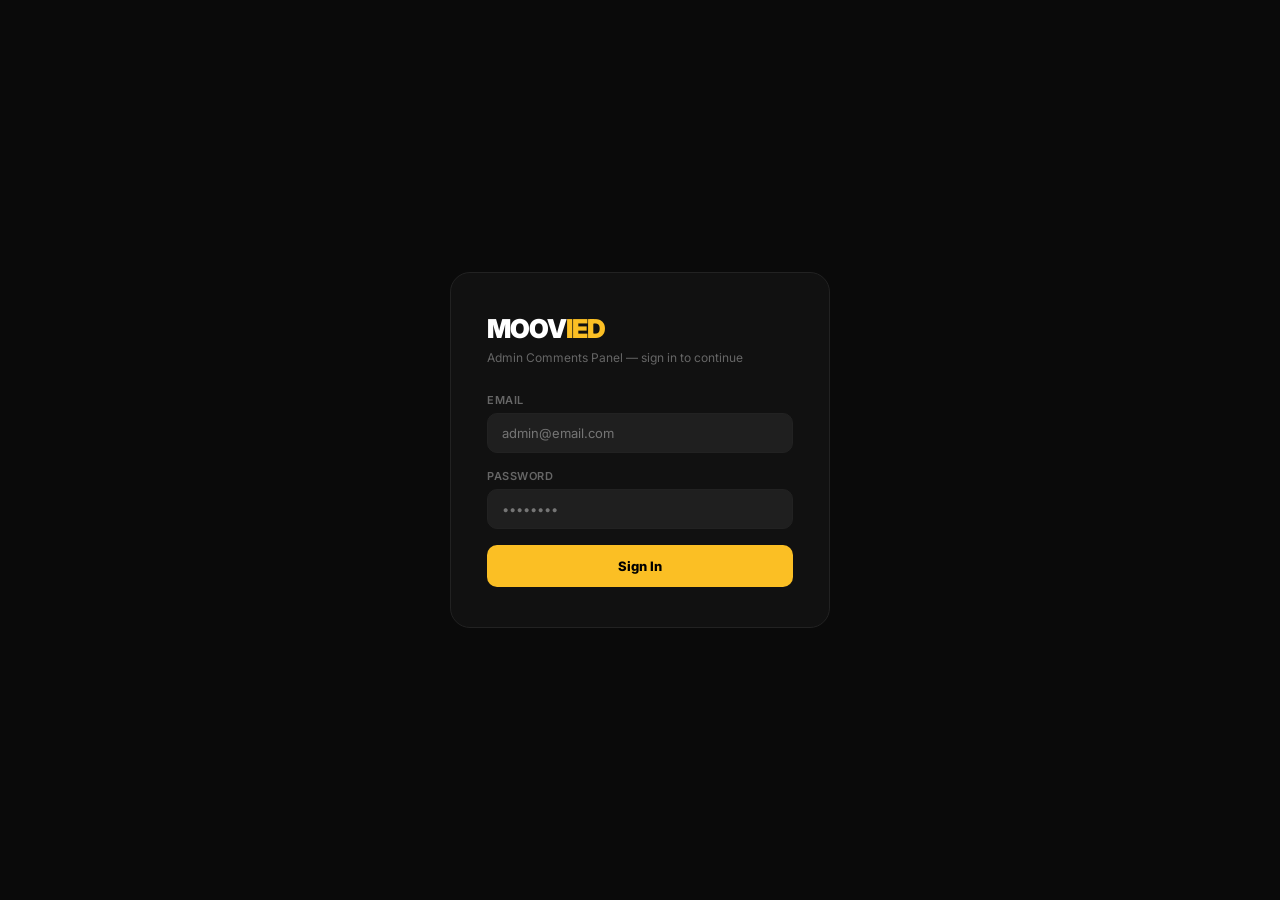
<file: admin-comments.html>
<!DOCTYPE html>
<html lang="en">
<head>
<meta charset="UTF-8"/>
<meta name="viewport" content="width=device-width, initial-scale=1.0"/>
<title>MOOVIED — Admin Comments</title>
<link rel="icon" type="image/svg+xml" href="/Admin-Log-Sync/favicon.svg"/>
<link rel="preconnect" href="https://fonts.googleapis.com"/>
<link href="https://fonts.googleapis.com/css2?family=Inter:wght@400;500;600;700;800;900&display=swap" rel="stylesheet"/>
<style>
*{margin:0;padding:0;box-sizing:border-box}
:root{
  --bg:#0a0a0a;--surface:#111;--surface2:#171717;--border:#222;
  --text:#fff;--muted:#666;--dim:#333;
  --accent:#FBBF24;--accent-dim:rgba(251,191,36,.12);
  --red:#ef4444;--red-dim:rgba(239,68,68,.12);
  --green:#22c55e;--green-dim:rgba(34,197,94,.12);
  --blue:#3b82f6;--blue-dim:rgba(59,130,246,.12);
}
html,body{height:100%;background:var(--bg);color:var(--text);font-family:'Inter',sans-serif;font-size:14px}
a{color:inherit;text-decoration:none}

/* ── Scrollbar ── */
::-webkit-scrollbar{width:6px;height:6px}
::-webkit-scrollbar-track{background:transparent}
::-webkit-scrollbar-thumb{background:var(--dim);border-radius:9px}

/* ── Login overlay ── */
#login-screen{
  position:fixed;inset:0;z-index:999;background:var(--bg);
  display:flex;align-items:center;justify-content:center;padding:16px;
}
.login-card{
  background:var(--surface);border:1px solid var(--border);border-radius:20px;
  padding:40px 36px;width:100%;max-width:380px;
}
.login-logo{font-size:26px;font-weight:900;letter-spacing:-1px;margin-bottom:6px}
.login-logo span{color:var(--accent)}
.login-sub{font-size:12px;color:var(--muted);margin-bottom:28px}
.field{margin-bottom:16px}
.field label{display:block;font-size:11px;font-weight:600;color:var(--muted);margin-bottom:6px;text-transform:uppercase;letter-spacing:.5px}
.field input{
  width:100%;background:rgba(255,255,255,.06);border:1px solid var(--border);
  color:var(--text);border-radius:10px;padding:11px 14px;font-size:13px;outline:none;
  transition:border-color .2s;font-family:inherit;
}
.field input:focus{border-color:rgba(251,191,36,.5)}
.btn-primary{
  width:100%;background:var(--accent);color:#000;font-weight:800;
  border:none;border-radius:10px;padding:13px;font-size:13px;cursor:pointer;
  transition:opacity .2s;font-family:inherit;
}
.btn-primary:hover{opacity:.88}
.btn-primary:disabled{opacity:.45;cursor:not-allowed}
#login-error{
  display:none;background:var(--red-dim);border:1px solid rgba(239,68,68,.3);
  color:var(--red);font-size:12px;border-radius:8px;padding:10px 12px;margin-top:12px;
}

/* ── App shell ── */
#app{display:none;height:100%;flex-direction:column}
.topbar{
  height:56px;background:var(--surface);border-bottom:1px solid var(--border);
  display:flex;align-items:center;padding:0 24px;gap:16px;flex-shrink:0;
  position:sticky;top:0;z-index:10;
}
.topbar-logo{font-size:18px;font-weight:900;letter-spacing:-0.5px}
.topbar-logo span{color:var(--accent)}
.topbar-sep{width:1px;height:20px;background:var(--border)}
.topbar-title{font-size:13px;font-weight:600;color:var(--muted)}
.topbar-spacer{flex:1}
.topbar-user{font-size:12px;color:var(--muted)}
.btn-logout{
  background:transparent;border:1px solid var(--border);color:var(--muted);
  border-radius:8px;padding:6px 12px;font-size:12px;cursor:pointer;
  font-family:inherit;transition:all .2s;
}
.btn-logout:hover{border-color:var(--red);color:var(--red)}

/* ── Main ── */
.main{flex:1;overflow:auto;padding:24px}
.page-header{display:flex;align-items:center;gap:12px;margin-bottom:20px;flex-wrap:wrap}
.page-header h1{font-size:20px;font-weight:800}
.count-badge{
  background:var(--accent-dim);border:1px solid rgba(251,191,36,.25);
  color:var(--accent);font-size:11px;font-weight:700;
  border-radius:99px;padding:3px 10px;
}
.spacer{flex:1}
.search-wrap{position:relative}
.search-wrap input{
  background:var(--surface);border:1px solid var(--border);color:var(--text);
  border-radius:10px;padding:9px 14px 9px 36px;font-size:13px;outline:none;
  width:240px;font-family:inherit;transition:border-color .2s;
}
.search-wrap input:focus{border-color:rgba(251,191,36,.4)}
.search-icon{position:absolute;left:11px;top:50%;transform:translateY(-50%);opacity:.4;pointer-events:none}
.filter-wrap{display:flex;gap:8px;align-items:center;flex-wrap:wrap}
.filter-btn{
  background:var(--surface);border:1px solid var(--border);color:var(--muted);
  border-radius:8px;padding:7px 12px;font-size:12px;font-weight:600;cursor:pointer;
  font-family:inherit;transition:all .2s;
}
.filter-btn.active,.filter-btn:hover{border-color:var(--accent);color:var(--accent);background:var(--accent-dim)}
.btn-refresh{
  background:var(--surface);border:1px solid var(--border);color:var(--muted);
  border-radius:8px;padding:8px 14px;font-size:12px;font-weight:600;cursor:pointer;
  font-family:inherit;transition:all .2s;display:flex;align-items:center;gap:6px;
}
.btn-refresh:hover{border-color:rgba(255,255,255,.3);color:var(--text)}
.btn-refresh svg{transition:transform .5s}
.btn-refresh.spinning svg{transform:rotate(360deg)}

/* ── Stats bar ── */
.stats-bar{
  display:flex;gap:12px;margin-bottom:20px;flex-wrap:wrap;
}
.stat-card{
  background:var(--surface);border:1px solid var(--border);border-radius:12px;
  padding:14px 18px;flex:1;min-width:120px;
}
.stat-val{font-size:22px;font-weight:800;margin-bottom:2px}
.stat-label{font-size:11px;color:var(--muted);font-weight:500}
.stat-card.accent .stat-val{color:var(--accent)}
.stat-card.red .stat-val{color:var(--red)}
.stat-card.blue .stat-val{color:var(--blue)}
.stat-card.green .stat-val{color:var(--green)}

/* ── Table ── */
.table-wrap{background:var(--surface);border:1px solid var(--border);border-radius:16px;overflow:hidden}
.table-header{
  display:grid;grid-template-columns:1fr 130px 90px 90px 100px 140px;
  padding:10px 16px;border-bottom:1px solid var(--border);
  font-size:10px;font-weight:700;color:var(--muted);text-transform:uppercase;letter-spacing:.6px;
  gap:8px;
}
.comment-row{
  display:grid;grid-template-columns:1fr 130px 90px 90px 100px 140px;
  padding:12px 16px;border-bottom:1px solid rgba(255,255,255,.04);
  gap:8px;align-items:start;transition:background .15s;
}
.comment-row:last-child{border-bottom:none}
.comment-row:hover{background:rgba(255,255,255,.025)}
.comment-row.reply-row{background:rgba(251,191,36,.03)}

/* content cell */
.cell-content{}
.comment-content{
  font-size:13px;color:var(--text);line-height:1.5;word-break:break-word;
  margin-bottom:6px;
}
.reply-badge{
  display:inline-flex;align-items:center;gap:4px;
  background:rgba(251,191,36,.1);border:1px solid rgba(251,191,36,.2);
  color:var(--accent);font-size:10px;font-weight:600;border-radius:5px;
  padding:2px 7px;margin-bottom:5px;
}
.content-meta{display:flex;gap:8px;align-items:center;flex-wrap:wrap;margin-top:4px}
.meta-pill{
  font-size:10px;color:var(--muted);background:rgba(255,255,255,.05);
  border-radius:5px;padding:2px 7px;
}
.likes-pill{
  font-size:10px;color:var(--accent);background:var(--accent-dim);
  border-radius:5px;padding:2px 7px;
}
.edited-pill{
  font-size:10px;color:var(--blue);background:var(--blue-dim);
  border-radius:5px;padding:2px 7px;
}

/* other cells */
.cell{font-size:12px;color:var(--muted);overflow:hidden;text-overflow:ellipsis;word-break:break-all}
.cell strong{color:var(--text);display:block;font-weight:600;font-size:12px;margin-bottom:1px}

/* actions */
.cell-actions{display:flex;gap:6px;align-items:flex-start;padding-top:2px}
.btn-edit,.btn-delete{
  border:none;border-radius:7px;padding:5px 10px;font-size:11px;
  font-weight:700;cursor:pointer;font-family:inherit;transition:all .2s;white-space:nowrap;
}
.btn-edit{background:var(--blue-dim);color:var(--blue)}
.btn-edit:hover{background:rgba(59,130,246,.25)}
.btn-delete{background:var(--red-dim);color:var(--red)}
.btn-delete:hover{background:rgba(239,68,68,.25)}

/* ── Edit modal ── */
.modal-bg{
  display:none;position:fixed;inset:0;z-index:200;
  background:rgba(0,0,0,.8);backdrop-filter:blur(6px);
  align-items:center;justify-content:center;padding:16px;
}
.modal-bg.open{display:flex}
.modal{
  background:var(--surface);border:1px solid var(--border);border-radius:18px;
  width:100%;max-width:560px;overflow:hidden;
}
.modal-head{
  padding:20px 24px 16px;border-bottom:1px solid var(--border);
  display:flex;align-items:center;justify-content:space-between;
}
.modal-head h3{font-size:16px;font-weight:800}
.modal-close{
  background:transparent;border:none;color:var(--muted);cursor:pointer;
  padding:4px;border-radius:6px;display:flex;align-items:center;
  transition:color .2s;
}
.modal-close:hover{color:var(--text)}
.modal-body{padding:20px 24px}
.modal-info{
  background:var(--surface2);border:1px solid var(--border);border-radius:10px;
  padding:12px 14px;margin-bottom:16px;
  display:grid;grid-template-columns:1fr 1fr;gap:8px;
}
.modal-info-item{}
.modal-info-label{font-size:10px;color:var(--muted);font-weight:600;text-transform:uppercase;margin-bottom:2px}
.modal-info-val{font-size:12px;color:var(--text)}
.modal-body label{display:block;font-size:11px;font-weight:700;color:var(--muted);text-transform:uppercase;letter-spacing:.5px;margin-bottom:6px}
.modal-body textarea{
  width:100%;background:rgba(255,255,255,.06);border:1px solid var(--border);
  color:var(--text);border-radius:10px;padding:12px 14px;font-size:13px;
  outline:none;resize:vertical;min-height:100px;font-family:inherit;line-height:1.6;
  transition:border-color .2s;
}
.modal-body textarea:focus{border-color:rgba(251,191,36,.4)}
.modal-foot{
  padding:14px 24px 20px;display:flex;gap:8px;justify-content:flex-end;
}
.btn-cancel{
  background:transparent;border:1px solid var(--border);color:var(--muted);
  border-radius:9px;padding:9px 18px;font-size:13px;font-weight:600;
  cursor:pointer;font-family:inherit;transition:all .2s;
}
.btn-cancel:hover{border-color:rgba(255,255,255,.3);color:var(--text)}
.btn-save{
  background:var(--accent);color:#000;font-weight:800;
  border:none;border-radius:9px;padding:9px 20px;font-size:13px;
  cursor:pointer;font-family:inherit;transition:opacity .2s;
}
.btn-save:hover{opacity:.85}
.btn-save:disabled{opacity:.45;cursor:not-allowed}

/* ── Delete confirm modal ── */
.del-modal-body{padding:20px 24px}
.del-modal-body p{font-size:13px;color:var(--muted);line-height:1.6;margin-bottom:10px}
.del-preview{
  background:var(--surface2);border:1px solid var(--border);border-radius:10px;
  padding:12px 14px;font-size:13px;color:var(--text);line-height:1.5;
  max-height:80px;overflow:hidden;text-overflow:ellipsis;
}

/* ── Toast ── */
.toast-wrap{position:fixed;bottom:24px;right:24px;z-index:500;display:flex;flex-direction:column;gap:8px;pointer-events:none}
.toast{
  background:var(--surface);border:1px solid var(--border);color:var(--text);
  border-radius:12px;padding:12px 16px;font-size:13px;font-weight:500;
  display:flex;align-items:center;gap:10px;min-width:220px;max-width:340px;
  box-shadow:0 8px 32px rgba(0,0,0,.5);
  animation:slideIn .25s ease;
}
@keyframes slideIn{from{opacity:0;transform:translateY(12px)}to{opacity:1;transform:translateY(0)}}
.toast.success{border-color:rgba(34,197,94,.3)}
.toast.error{border-color:rgba(239,68,68,.3)}
.toast-dot{width:8px;height:8px;border-radius:50%;flex-shrink:0}
.toast.success .toast-dot{background:var(--green)}
.toast.error .toast-dot{background:var(--red)}

/* ── Empty / Loading ── */
.state-box{padding:60px 24px;text-align:center}
.state-box svg{opacity:.25;margin-bottom:14px}
.state-box p{color:var(--muted);font-size:14px}
.state-box small{color:var(--dim);font-size:12px;margin-top:6px;display:block}
.spinner{
  width:36px;height:36px;border:3px solid var(--border);border-top-color:var(--accent);
  border-radius:50%;animation:spin .7s linear infinite;margin:0 auto 14px;
}
@keyframes spin{to{transform:rotate(360deg)}}

@media(max-width:900px){
  .table-header,.comment-row{grid-template-columns:1fr 100px 100px}
  .comment-row>*:nth-child(3),.comment-row>*:nth-child(4),.comment-row>*:nth-child(5),
  .table-header>*:nth-child(3),.table-header>*:nth-child(4),.table-header>*:nth-child(5){display:none}
}
@media(max-width:600px){
  .topbar{padding:0 16px}
  .main{padding:16px}
  .table-header,.comment-row{grid-template-columns:1fr 100px}
  .comment-row>*:nth-child(2),.table-header>*:nth-child(2){display:none}
  .search-wrap input{width:100%}
  .page-header{flex-direction:column;align-items:flex-start}
  .modal-info{grid-template-columns:1fr}
}
</style>
</head>
<body>

<!-- ══ LOGIN SCREEN ══ -->
<div id="login-screen">
  <div class="login-card">
    <div class="login-logo">MOOV<span>IED</span></div>
    <div class="login-sub">Admin Comments Panel — sign in to continue</div>
    <form onsubmit="doLogin();return false;">
    <div class="field">
      <label>Email</label>
      <input type="email" id="login-email" placeholder="admin@email.com" autocomplete="email"/>
    </div>
    <div class="field">
      <label>Password</label>
      <input type="password" id="login-pass" placeholder="••••••••" autocomplete="current-password"/>
    </div>
    <button type="submit" class="btn-primary" id="login-btn">Sign In</button>
    </form>
    <div id="login-error"></div>
  </div>
</div>

<!-- ══ APP ══ -->
<div id="app">

  <!-- Top bar -->
  <div class="topbar">
    <div class="topbar-logo">MOOV<span>IED</span></div>
    <div class="topbar-sep"></div>
    <div class="topbar-title">Comments Admin</div>
    <div class="topbar-spacer"></div>
    <div class="topbar-user" id="topbar-user"></div>
    <button class="btn-logout" onclick="logout()">Sign out</button>
  </div>

  <!-- Main -->
  <div class="main">

    <!-- Stats -->
    <div class="stats-bar" id="stats-bar">
      <div class="stat-card accent"><div class="stat-val" id="stat-total">—</div><div class="stat-label">Total Comments</div></div>
      <div class="stat-card blue"><div class="stat-val" id="stat-replies">—</div><div class="stat-label">Replies</div></div>
      <div class="stat-card green"><div class="stat-val" id="stat-likes">—</div><div class="stat-label">Total Likes</div></div>
      <div class="stat-card red"><div class="stat-val" id="stat-edited">—</div><div class="stat-label">Edited</div></div>
    </div>

    <!-- Header -->
    <div class="page-header">
      <h1>All Comments</h1>
      <span class="count-badge" id="count-badge">0</span>
      <div class="spacer"></div>
      <div class="filter-wrap">
        <div class="search-wrap">
          <svg class="search-icon" width="14" height="14" viewBox="0 0 24 24" fill="none" stroke="currentColor" stroke-width="2"><circle cx="11" cy="11" r="8"/><path d="M21 21l-4.35-4.35"/></svg>
          <input type="text" id="search-input" placeholder="Search comments…" oninput="applyFilters()"/>
        </div>
        <button class="filter-btn active" data-filter="all" onclick="setFilter('all',this)">All</button>
        <button class="filter-btn" data-filter="comments" onclick="setFilter('comments',this)">Comments</button>
        <button class="filter-btn" data-filter="replies" onclick="setFilter('replies',this)">Replies</button>
        <button class="btn-refresh" id="refresh-btn" onclick="loadComments()">
          <svg width="13" height="13" viewBox="0 0 24 24" fill="none" stroke="currentColor" stroke-width="2.5"><polyline points="23 4 23 10 17 10"/><path d="M20.49 15a9 9 0 1 1-2.12-9.36L23 10"/></svg>
          Refresh
        </button>
      </div>
    </div>

    <!-- Table -->
    <div class="table-wrap" id="table-wrap">
      <div class="table-header">
        <div>Comment</div>
        <div>User</div>
        <div>Movie ID</div>
        <div>Date</div>
        <div>Likes</div>
        <div>Actions</div>
      </div>
      <div id="comments-list">
        <div class="state-box">
          <div class="spinner"></div>
          <p>Loading comments…</p>
        </div>
      </div>
    </div>

  </div><!-- /main -->
</div><!-- /app -->

<!-- ══ EDIT MODAL ══ -->
<div class="modal-bg" id="edit-modal">
  <div class="modal">
    <div class="modal-head">
      <h3>Edit Comment</h3>
      <button class="modal-close" onclick="closeEdit()">
        <svg width="18" height="18" viewBox="0 0 24 24" fill="none" stroke="currentColor" stroke-width="2.5"><line x1="18" y1="6" x2="6" y2="18"/><line x1="6" y1="6" x2="18" y2="18"/></svg>
      </button>
    </div>
    <div class="modal-body">
      <div class="modal-info" id="edit-meta"></div>
      <label>Comment Content</label>
      <textarea id="edit-textarea" rows="5" placeholder="Edit the comment here…"></textarea>
    </div>
    <div class="modal-foot">
      <button class="btn-cancel" onclick="closeEdit()">Cancel</button>
      <button class="btn-save" id="edit-save-btn" onclick="saveEdit()">Save Changes</button>
    </div>
  </div>
</div>

<!-- ══ DELETE CONFIRM MODAL ══ -->
<div class="modal-bg" id="delete-modal">
  <div class="modal">
    <div class="modal-head">
      <h3>Delete Comment</h3>
      <button class="modal-close" onclick="closeDelete()">
        <svg width="18" height="18" viewBox="0 0 24 24" fill="none" stroke="currentColor" stroke-width="2.5"><line x1="18" y1="6" x2="6" y2="18"/><line x1="6" y1="6" x2="18" y2="18"/></svg>
      </button>
    </div>
    <div class="del-modal-body">
      <p>Are you sure you want to permanently delete this comment? This action cannot be undone and will also sync the change to GitHub.</p>
      <div class="del-preview" id="delete-preview"></div>
    </div>
    <div class="modal-foot">
      <button class="btn-cancel" onclick="closeDelete()">Cancel</button>
      <button class="btn-save" id="delete-confirm-btn" style="background:var(--red);color:#fff" onclick="confirmDelete()">Delete</button>
    </div>
  </div>
</div>

<!-- ══ TOASTS ══ -->
<div class="toast-wrap" id="toast-wrap"></div>

<script>
// ── Config ────────────────────────────────────────────────────────────────────
const GAS_URLS = [
  "https://script.google.com/macros/s/AKfycbzZEAcXt4lp0t_FVdIgJR2dKQARlIdY8MkuHjwxfadN5Wpj4v7GOQr1Xo7OhQWd3h8k/exec",
  "https://script.google.com/macros/s/AKfycbwZh3CodBYIMDCqIFKQhT28FkRHYpaoQUNlRsstxZf8eMO_GjPpr4zCMsLbQ5-aGA3v8g/exec"
];
const ADMIN_EMAIL = "rawindunethsara93@gmail.com";
const STORAGE_KEY = "moovied_admin_comments_user";

// ── State ─────────────────────────────────────────────────────────────────────
let allComments = [];
let filtered    = [];
let activeFilter = "all";
let editingId   = null;
let deletingId  = null;
let gasUrl      = GAS_URLS[0];

// ── GAS helpers ───────────────────────────────────────────────────────────────
async function gasGet(params) {
  const url = gasUrl + "?" + new URLSearchParams(params);
  const r = await fetch(url);
  return r.json();
}
async function gasPost(body) {
  const r = await fetch(gasUrl, {
    method: "POST",
    headers: { "Content-Type": "application/json" },
    body: JSON.stringify(body)
  });
  return r.json();
}

// Try both GAS URLs, use whichever responds first
async function resolveGasUrl() {
  for (const url of GAS_URLS) {
    try {
      const r = await fetch(url + "?action=getStats", { signal: AbortSignal.timeout(6000) });
      if (r.ok) { gasUrl = url; return; }
    } catch {}
  }
}

// ── Auth ──────────────────────────────────────────────────────────────────────
async function doLogin() {
  const email = document.getElementById("login-email").value.trim();
  const pass  = document.getElementById("login-pass").value;
  const btn   = document.getElementById("login-btn");
  const errEl = document.getElementById("login-error");

  if (!email || !pass) { showLoginError("Please enter your email and password."); return; }
  if (email !== ADMIN_EMAIL) { showLoginError("This account does not have admin access."); return; }

  btn.disabled = true;
  btn.textContent = "Signing in…";
  errEl.style.display = "none";

  try {
    await resolveGasUrl();
    const res = await gasPost({ action: "loginUser", email, password: pass });
    if (!res.success) { showLoginError(res.error || "Invalid credentials."); return; }
    if (res.user.email !== ADMIN_EMAIL) { showLoginError("This account does not have admin access."); return; }

    localStorage.setItem(STORAGE_KEY, JSON.stringify(res.user));
    startApp(res.user);
  } catch (err) {
    showLoginError("Connection error. Please try again.");
  } finally {
    btn.disabled = false;
    btn.textContent = "Sign In";
  }
}

function showLoginError(msg) {
  const el = document.getElementById("login-error");
  el.textContent = msg;
  el.style.display = "block";
}

function logout() {
  localStorage.removeItem(STORAGE_KEY);
  location.reload();
}

// ── Boot ──────────────────────────────────────────────────────────────────────
window.addEventListener("DOMContentLoaded", async () => {

  const saved = localStorage.getItem(STORAGE_KEY);
  if (saved) {
    try {
      const user = JSON.parse(saved);
      if (user.email === ADMIN_EMAIL) {
        await resolveGasUrl();
        startApp(user);
        return;
      }
    } catch {}
    localStorage.removeItem(STORAGE_KEY);
  }
});

function startApp(user) {
  document.getElementById("login-screen").style.display = "none";
  const app = document.getElementById("app");
  app.style.display = "flex";
  document.getElementById("topbar-user").textContent = user.name || user.email;
  loadComments();
}

// ── Load comments ─────────────────────────────────────────────────────────────
async function loadComments() {
  const listEl = document.getElementById("comments-list");
  const btn    = document.getElementById("refresh-btn");
  listEl.innerHTML = `<div class="state-box"><div class="spinner"></div><p>Loading…</p></div>`;
  btn.classList.add("spinning");

  try {
    const res = await gasGet({ action: "getAllComments" });
    btn.classList.remove("spinning");
    if (!res.success) { listEl.innerHTML = `<div class="state-box"><p>Error: ${res.error}</p></div>`; return; }
    allComments = res.comments || [];
    updateStats();
    applyFilters();
  } catch (err) {
    btn.classList.remove("spinning");
    listEl.innerHTML = `<div class="state-box"><p>Failed to load. Check your connection.</p></div>`;
  }
}

function updateStats() {
  const replies = allComments.filter(c => c.reply_to).length;
  const likes   = allComments.reduce((s, c) => s + (c.likes || 0), 0);
  const edited  = allComments.filter(c => c.edited === true || c.edited === "TRUE").length;
  document.getElementById("stat-total").textContent   = allComments.length;
  document.getElementById("stat-replies").textContent = replies;
  document.getElementById("stat-likes").textContent   = likes;
  document.getElementById("stat-edited").textContent  = edited;
}

// ── Filter / search ───────────────────────────────────────────────────────────
function setFilter(f, btn) {
  activeFilter = f;
  document.querySelectorAll(".filter-btn").forEach(b => b.classList.remove("active"));
  btn.classList.add("active");
  applyFilters();
}

function applyFilters() {
  const q = (document.getElementById("search-input").value || "").toLowerCase();
  filtered = allComments.filter(c => {
    if (activeFilter === "comments" && c.reply_to) return false;
    if (activeFilter === "replies"  && !c.reply_to) return false;
    if (q) {
      const hay = [c.content, c.user_name, c.movie_id, c.id].join(" ").toLowerCase();
      if (!hay.includes(q)) return false;
    }
    return true;
  });
  renderTable();
}

// ── Render ────────────────────────────────────────────────────────────────────
function renderTable() {
  const listEl = document.getElementById("comments-list");
  document.getElementById("count-badge").textContent = filtered.length;

  if (!filtered.length) {
    listEl.innerHTML = `<div class="state-box">
      <svg width="40" height="40" viewBox="0 0 24 24" fill="none" stroke="currentColor" stroke-width="1.5">
        <path d="M21 15a2 2 0 0 1-2 2H7l-4 4V5a2 2 0 0 1 2-2h14a2 2 0 0 1 2 2z"/>
      </svg>
      <p>No comments found</p><small>Try adjusting your search or filter</small></div>`;
    return;
  }

  listEl.innerHTML = filtered.map(c => {
    const date    = fmtDate(c.timestamp);
    const isReply = !!c.reply_to;
    const edited  = c.edited === true || c.edited === "TRUE";
    const safe    = escHtml(c.content);

    return `<div class="comment-row${isReply ? " reply-row" : ""}">
      <div class="cell-content">
        ${isReply ? `<div class="reply-badge">↩ Reply to ${escHtml(c.reply_to_name || c.reply_to)}</div>` : ""}
        <div class="comment-content">${safe}</div>
        <div class="content-meta">
          <span class="meta-pill">#${c.id.substring(0,8)}</span>
          ${c.likes > 0 ? `<span class="likes-pill">♥ ${c.likes}</span>` : ""}
          ${edited ? `<span class="edited-pill">edited</span>` : ""}
        </div>
      </div>
      <div class="cell"><strong>${escHtml(c.user_name)}</strong>${c.user_id.substring(0,10)}…</div>
      <div class="cell">${escHtml(c.movie_id.substring(0,16))}…</div>
      <div class="cell">${date}</div>
      <div class="cell">${c.likes || 0}</div>
      <div class="cell-actions">
        <button class="btn-edit" onclick="openEdit('${c.id}')">Edit</button>
        <button class="btn-delete" onclick="openDelete('${c.id}')">Delete</button>
      </div>
    </div>`;
  }).join("");
}

// ── Edit ──────────────────────────────────────────────────────────────────────
function openEdit(id) {
  const c = allComments.find(x => x.id === id);
  if (!c) return;
  editingId = id;

  document.getElementById("edit-meta").innerHTML = `
    <div class="modal-info-item"><div class="modal-info-label">User</div><div class="modal-info-val">${escHtml(c.user_name)}</div></div>
    <div class="modal-info-item"><div class="modal-info-label">Movie ID</div><div class="modal-info-val">${escHtml(c.movie_id.substring(0,20))}…</div></div>
    <div class="modal-info-item"><div class="modal-info-label">Posted</div><div class="modal-info-val">${fmtDate(c.timestamp)}</div></div>
    <div class="modal-info-item"><div class="modal-info-label">Likes</div><div class="modal-info-val">♥ ${c.likes || 0}</div></div>
  `;
  document.getElementById("edit-textarea").value = c.content;
  document.getElementById("edit-modal").classList.add("open");
  setTimeout(() => document.getElementById("edit-textarea").focus(), 100);
}

function closeEdit() {
  document.getElementById("edit-modal").classList.remove("open");
  editingId = null;
}

async function saveEdit() {
  const content = document.getElementById("edit-textarea").value.trim();
  if (!content) { toast("Content cannot be empty", "error"); return; }
  if (!editingId) return;

  const btn = document.getElementById("edit-save-btn");
  btn.disabled = true; btn.textContent = "Saving…";

  try {
    const res = await gasPost({ action: "editComment", id: editingId, content });
    if (res.success) {
      // Update local state
      const idx = allComments.findIndex(c => c.id === editingId);
      if (idx !== -1) { allComments[idx].content = content; allComments[idx].edited = true; }
      closeEdit();
      applyFilters();
      updateStats();
      toast("Comment updated & synced to GitHub", "success");
    } else {
      toast(res.error || "Failed to save", "error");
    }
  } catch {
    toast("Connection error", "error");
  } finally {
    btn.disabled = false; btn.textContent = "Save Changes";
  }
}

// ── Delete ────────────────────────────────────────────────────────────────────
function openDelete(id) {
  const c = allComments.find(x => x.id === id);
  if (!c) return;
  deletingId = id;
  document.getElementById("delete-preview").textContent = c.content;
  document.getElementById("delete-modal").classList.add("open");
}

function closeDelete() {
  document.getElementById("delete-modal").classList.remove("open");
  deletingId = null;
}

async function confirmDelete() {
  if (!deletingId) return;
  const btn = document.getElementById("delete-confirm-btn");
  btn.disabled = true; btn.textContent = "Deleting…";

  try {
    const res = await gasPost({ action: "deleteComment", id: deletingId });
    if (res.success) {
      allComments = allComments.filter(c => c.id !== deletingId);
      closeDelete();
      applyFilters();
      updateStats();
      toast("Comment deleted & synced to GitHub", "success");
    } else {
      toast(res.error || "Failed to delete", "error");
    }
  } catch {
    toast("Connection error", "error");
  } finally {
    btn.disabled = false; btn.textContent = "Delete";
  }
}

// ── Toast ─────────────────────────────────────────────────────────────────────
function toast(msg, type = "success") {
  const wrap = document.getElementById("toast-wrap");
  const el = document.createElement("div");
  el.className = `toast ${type}`;
  el.innerHTML = `<span class="toast-dot"></span>${escHtml(msg)}`;
  wrap.appendChild(el);
  setTimeout(() => { el.style.opacity = "0"; el.style.transition = "opacity .4s"; setTimeout(() => el.remove(), 400); }, 3500);
}

// ── Utils ─────────────────────────────────────────────────────────────────────
function escHtml(s) {
  return String(s || "").replace(/&/g,"&amp;").replace(/</g,"&lt;").replace(/>/g,"&gt;").replace(/"/g,"&quot;");
}
function fmtDate(ts) {
  try {
    const d = new Date(ts);
    return d.toLocaleDateString("en-US", { month:"short", day:"numeric", year:"numeric" })
      + " " + d.toLocaleTimeString("en-US", { hour:"2-digit", minute:"2-digit" });
  } catch { return String(ts || "—"); }
}

// Close modals on backdrop click
document.getElementById("edit-modal").addEventListener("click", function(e){ if(e.target===this) closeEdit(); });
document.getElementById("delete-modal").addEventListener("click", function(e){ if(e.target===this) closeDelete(); });
</script>
</body>
</html>
</file>
